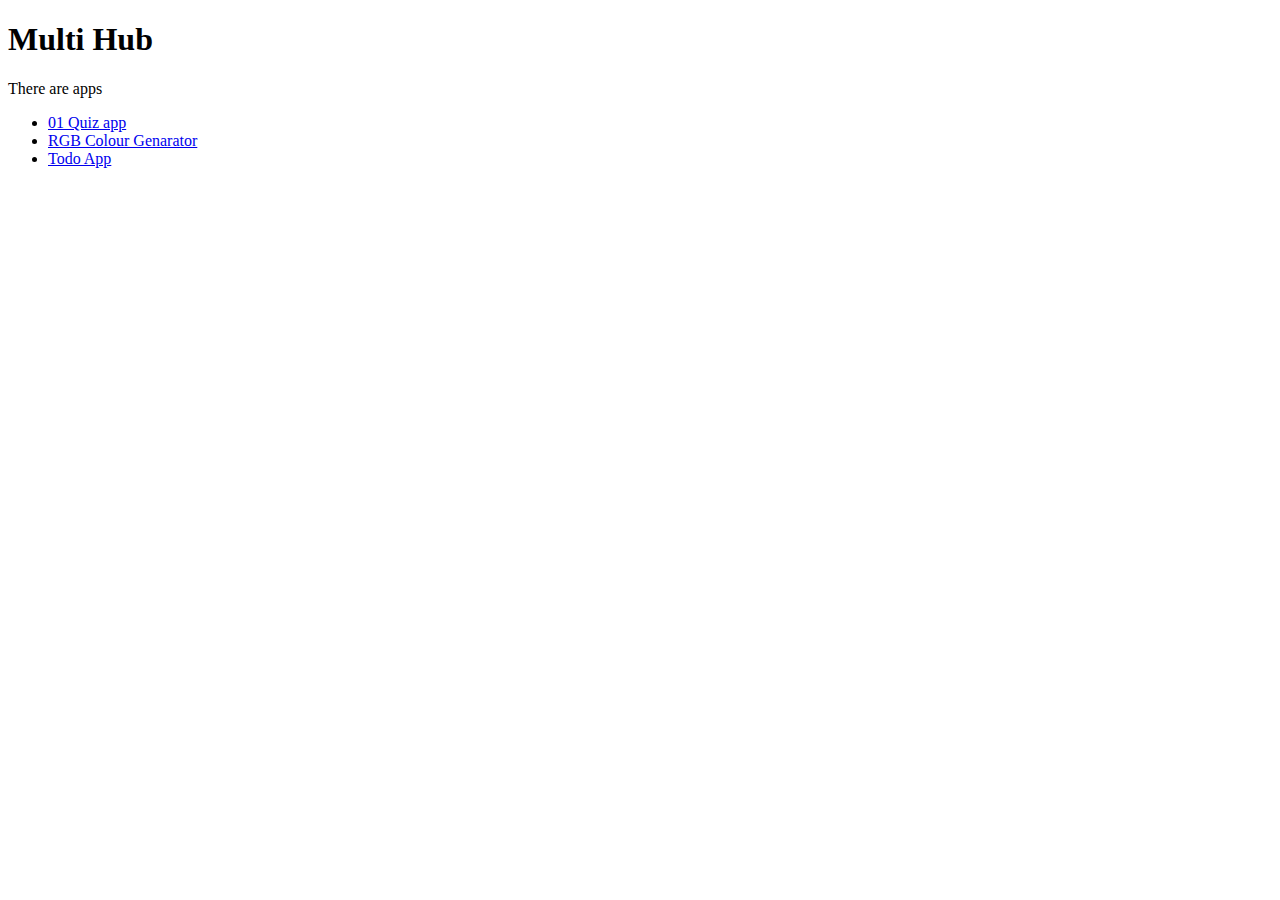
<file: home/index.html>
<!DOCTYPE html>
<html lang="en">
  <head>
    <meta charset="UTF-8" />
    <meta name="viewport" content="width=device-width, initial-scale=1.0" />
    <title>Multi Hub</title>
  </head>
  <body>
    <h1>Multi Hub</h1>
    <p>There are apps</p>

    <ul>
      <li><a href="apps/01 Quiz app/index.html">01 Quiz app</a></li>
      <li><a href="apps/02 RGB/index.html">RGB Colour Genarator</a></li>
      <li>
        <a href="apps/03 Todo-app/index.html" target="_blank">Todo App</a>
      </li>
    </ul>
  </body>
</html>
</file>
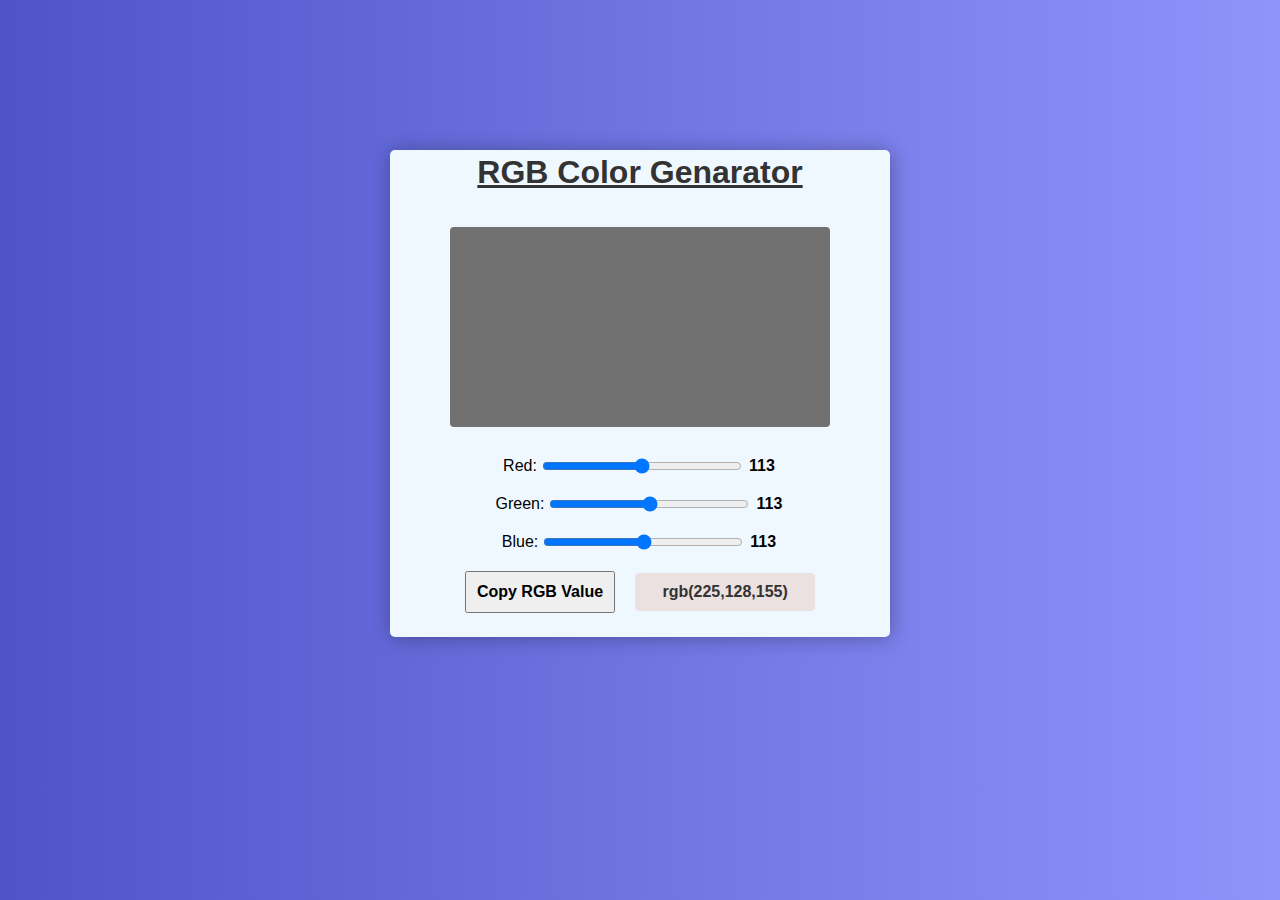
<file: home/apps/02 RGB/index.html>
<!DOCTYPE html>
<html lang="en">
<head>
    <meta charset="UTF-8">
    <meta name="viewport" content="width=device-width, initial-scale=1.0">
    <title>RGB Colour Genarator</title>
    <link rel="stylesheet" href="styles.css">
</head>
<body>

    <div class="container">
        <h1>RGB Color Genarator</h1>
        <div class="color-box" id="color-box"></div>
        <div class="sliders">
            <div class="slider">
                <label for="redSlider">Red:</label>
                <input type="range" id="redSlider" min="0" max="225">
                <span id="redValue">0</span>
            </div>

            <div class="sliders">
                <div class="slider">
                    <label for="greenSlider">Green:</label>
                    <input type="range" id="greenSlider" min="0" max="225">
                    <span id="greenValue">0</span>
                </div>

                <div class="sliders">
                    <div class="slider">
                        <label for="blueSlider">Blue:</label>
                        <input type="range" id="blueSlider" min="0" max="225">
                        <span id="blueValue">0</span>
                    </div>

        </div>

        <div class="button-container">
            <button id="copyButton">Copy RGB Value</button>
            <div id="inputType" class="input-type-value">rgb(225,128,155)</div>
        </div>


    </div>

    <script src="script.js"></script>
</body>
</html>
</file>
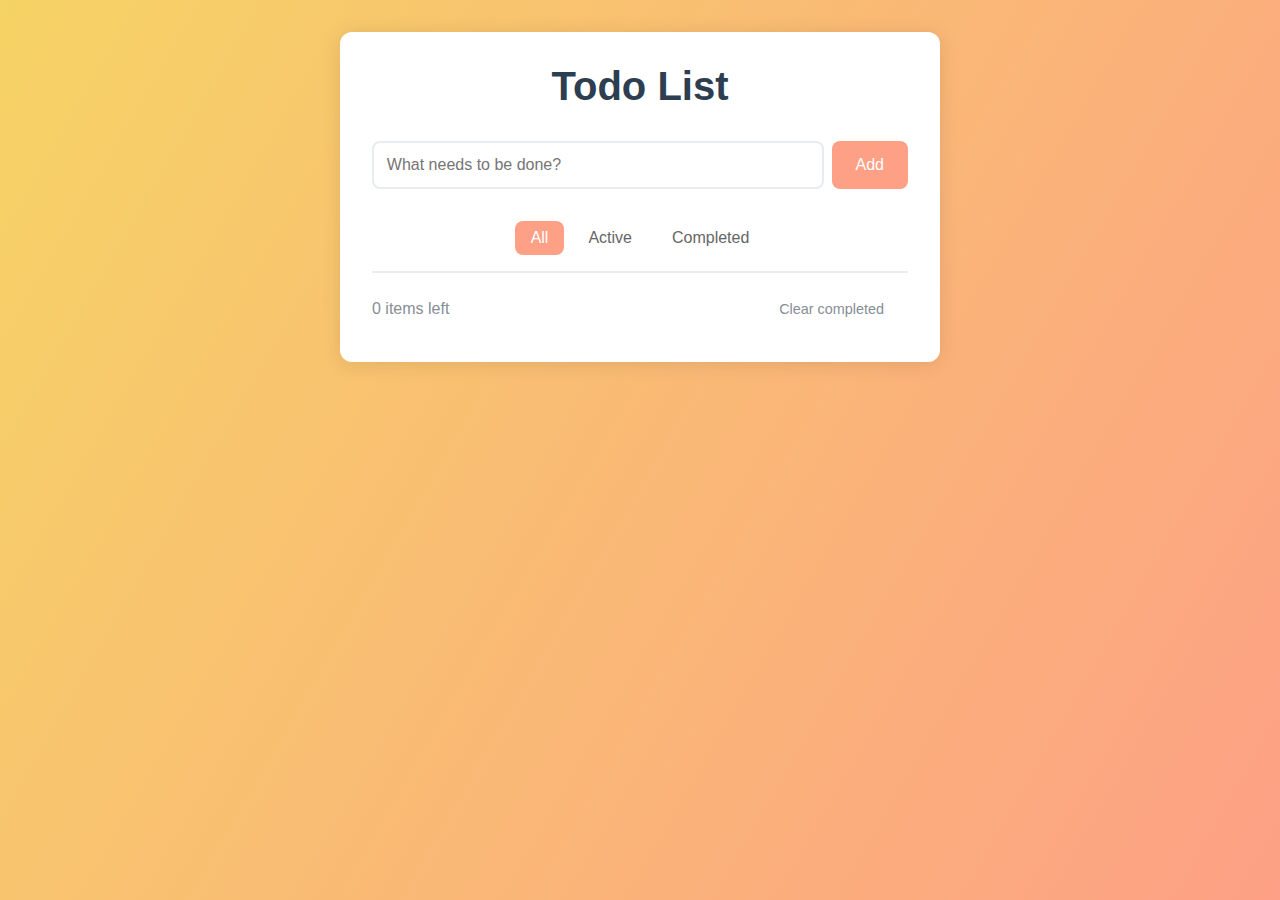
<file: home/apps/03 Todo-app/index.html>
<!DOCTYPE html>
<html lang="en">
<head>
    <meta charset="UTF-8">
    <meta name="viewport" content="width=device-width, initial-scale=1.0">
    <title>Modern Todo App</title>
    <link rel="stylesheet" href="style.css">
</head>
<body>
    <div class="container">
        <h1>Todo List</h1>
        <form id="todo-form">
            <div class="input-group">
                <input 
                    type="text" 
                    id="todo-input" 
                    placeholder="What needs to be done?"
                    autocomplete="off"
                    required
                >
                <button type="submit">Add</button>
            </div>
        </form>
        <div class="todos-container">
            <div class="filters">
                <button class="filter-btn active" data-filter="all">All</button>
                <button class="filter-btn" data-filter="active">Active</button>
                <button class="filter-btn" data-filter="completed">Completed</button>
            </div>
            <ul id="todo-list"></ul>
            <div class="todos-footer">
                <span id="items-left">0 items left</span>
                <button id="clear-completed">Clear completed</button>
            </div>
        </div>
    </div>
    <script src="script.js"></script>
</body>
</html>
</file>
<file: home/apps/02 RGB/styles.css>
*{
    margin: 0;
    padding: 0;
    box-sizing: border-box;
    font-family: Arial, sans-serif;

}

body{
    background: linear-gradient(to right,#4e54c8,#8f94fb);

}

.container{
    display: flex;
    flex-direction: column;
    align-items: center;
    margin: 150px auto;
    max-width: 500px;
    box-shadow: 1px 1px 20px rgba(0, 0, 0, 0.3);
    background-color: aliceblue;
    padding: 4px;
    border-radius: 5px;
    
}

.container h1{
    color: #333;
    text-decoration: underline;
    margin-bottom: 36px;
}

.color-box{
    width: 380px;
    height: 200px;
    margin-bottom: 20px;
    background: #333;
    border-radius: 4px;

}

.sliders{
    padding: 10px;
    display: flex;
    flex-direction: column;
    align-items: center;
    

}

.slider{
    display: flex;
    margin-bottom: 10px;
}

label{
    margin-right: 5px;
}

input[type='range']{
    width: 200px;
    margin-right: 5px;
}

span{
    font-weight: bold;
    width: 30px;
    display: inline-block;
    text-align: center;
}

.button-container{
    display: flex;
    align-items: center;
    gap: 20px;
}

button{
    padding: 10px;
    font-size: 16px;
    font-weight: 600;
    cursor: pointer;
}

.input-type-value{
    padding: 10px 20px;
    background-color: #ebe1e1;
    border-radius: 4px;
    font-size: 16px;;
    font-weight: 600;
    color: #333;
    display: inline-block;
    text-align: center;
    width: 180px;
}
</file>
<file: home/apps/03 Todo-app/style.css>
* {
    margin: 0;
    padding: 0;
    box-sizing: border-box;
}

body {
    font-family: -apple-system, BlinkMacSystemFont, 'Segoe UI', Roboto, Oxygen,
        Ubuntu, Cantarell, 'Open Sans', 'Helvetica Neue', sans-serif;
    background: linear-gradient(120deg, #f6d365 0%, #fda085 100%);
    min-height: 100vh;
    padding: 2rem;
}

.container {
    max-width: 600px;
    margin: 0 auto;
    background: white;
    border-radius: 12px;
    box-shadow: 0 2px 20px rgba(0, 0, 0, 0.1);
    padding: 2rem;
}

h1 {
    text-align: center;
    color: #2c3e50;
    margin-bottom: 2rem;
    font-size: 2.5rem;
}

.input-group {
    display: flex;
    gap: 0.5rem;
    margin-bottom: 2rem;
}

input[type="text"] {
    flex: 1;
    padding: 0.8rem;
    border: 2px solid #e9ecef;
    border-radius: 8px;
    font-size: 1rem;
    transition: border-color 0.3s ease;
}

input[type="text"]:focus {
    outline: none;
    border-color: #fda085;
}

button {
    background: #fda085;
    color: white;
    border: none;
    padding: 0.8rem 1.5rem;
    border-radius: 8px;
    cursor: pointer;
    font-size: 1rem;
    transition: background 0.3s ease;
}

button:hover {
    background: #f6d365;
}

.filters {
    display: flex;
    gap: 0.5rem;
    margin-bottom: 1rem;
    justify-content: center;
}

.filter-btn {
    background: transparent;
    color: #666;
    padding: 0.5rem 1rem;
}

.filter-btn.active {
    background: #fda085;
    color: white;
}

#todo-list {
    list-style: none;
    margin-bottom: 1rem;
}

.todo-item {
    display: flex;
    align-items: center;
    padding: 1rem;
    background: #f8f9fa;
    border-radius: 8px;
    margin-bottom: 0.5rem;
    animation: slideIn 0.3s ease;
}

@keyframes slideIn {
    from {
        opacity: 0;
        transform: translateY(-10px);
    }
    to {
        opacity: 1;
        transform: translateY(0);
    }
}

.todo-item.completed {
    background: #e9ecef;
    opacity: 0.7;
}

.todo-item.completed .todo-text {
    text-decoration: line-through;
    color: #868e96;
}

.todo-checkbox {
    margin-right: 1rem;
    width: 20px;
    height: 20px;
    cursor: pointer;
}

.todo-text {
    flex: 1;
    color: #495057;
}

.delete-btn {
    background: transparent;
    color: #ff6b6b;
    padding: 0.3rem 0.8rem;
}

.delete-btn:hover {
    background: #ff6b6b;
    color: white;
}

.todos-footer {
    display: flex;
    justify-content: space-between;
    align-items: center;
    padding-top: 1rem;
    border-top: 2px solid #e9ecef;
    color: #868e96;
}

#clear-completed {
    background: transparent;
    color: #868e96;
    font-size: 0.9rem;
}

#clear-completed:hover {
    color: #ff6b6b;
    background: transparent;
}

@media (max-width: 480px) {
    .container {
        padding: 1rem;
    }

    h1 {
        font-size: 2rem;
    }

    .filters {
        flex-wrap: wrap;
    }
}
</file>
